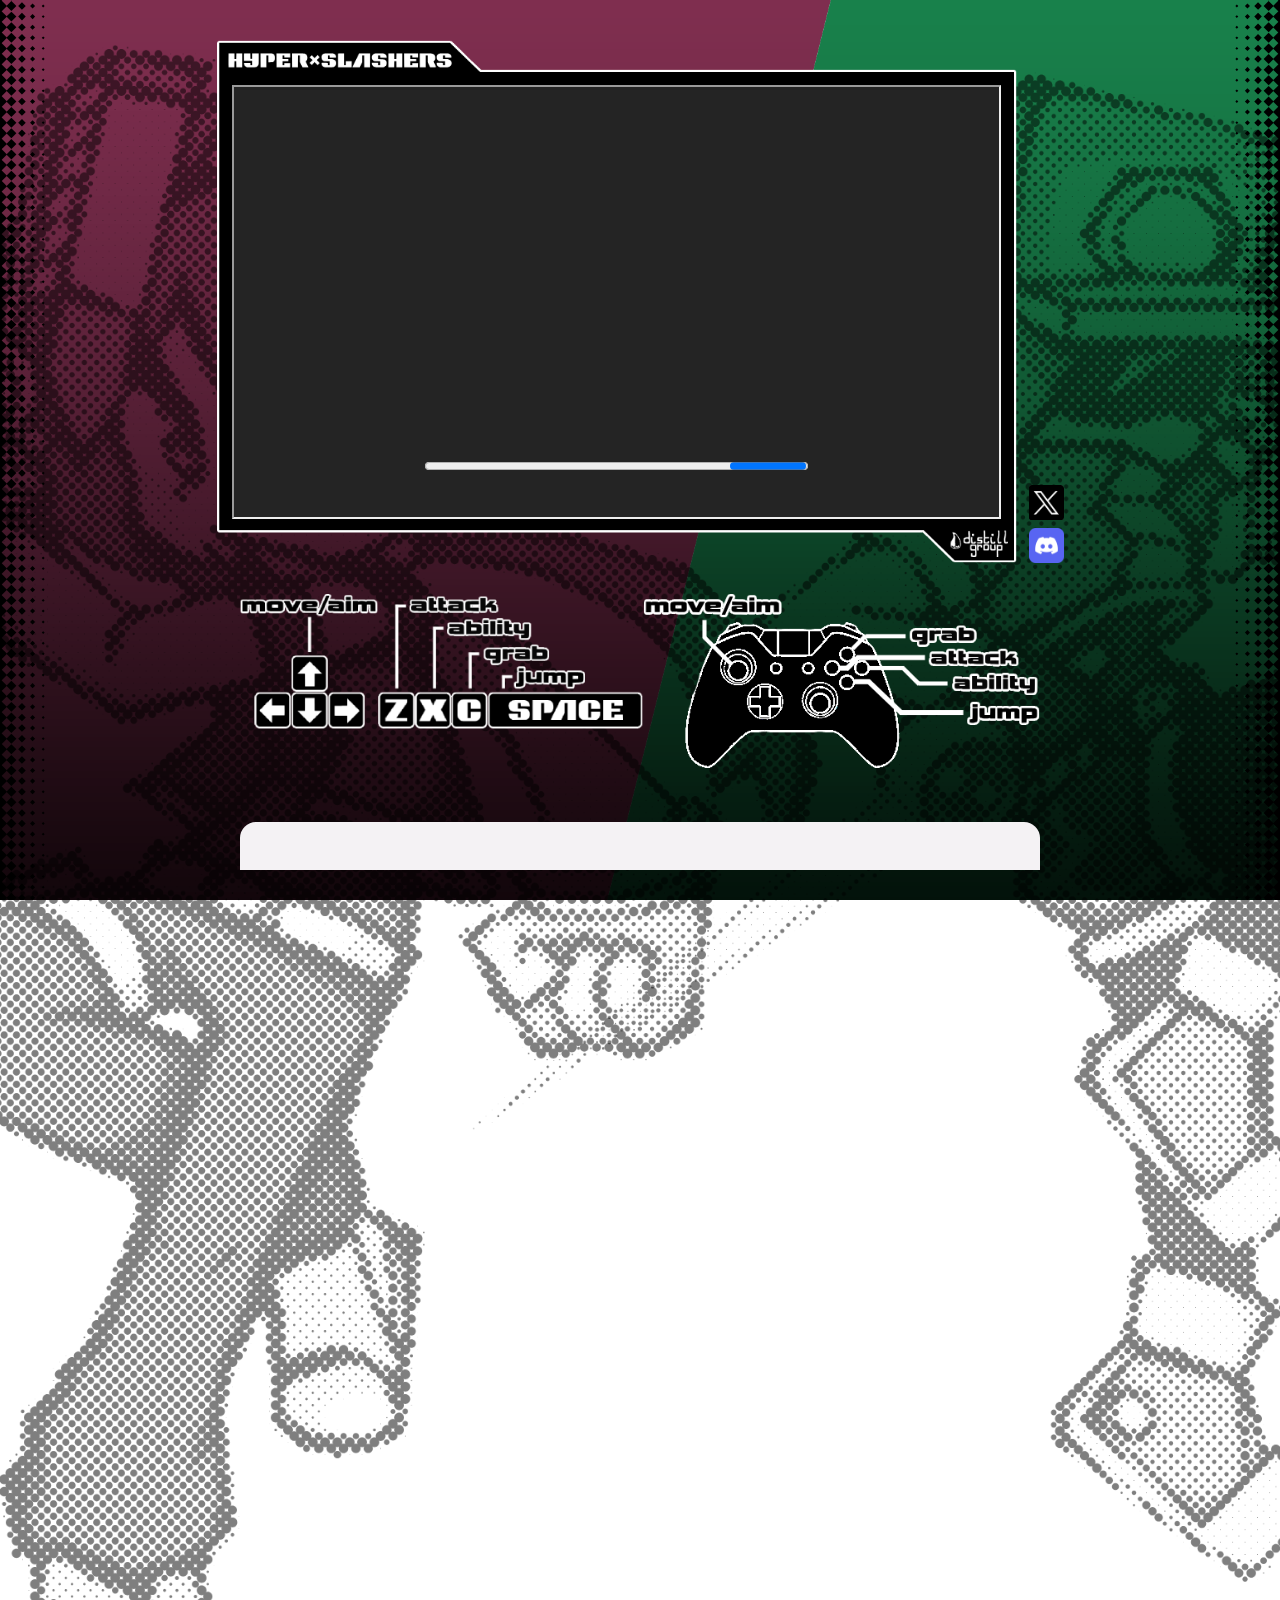
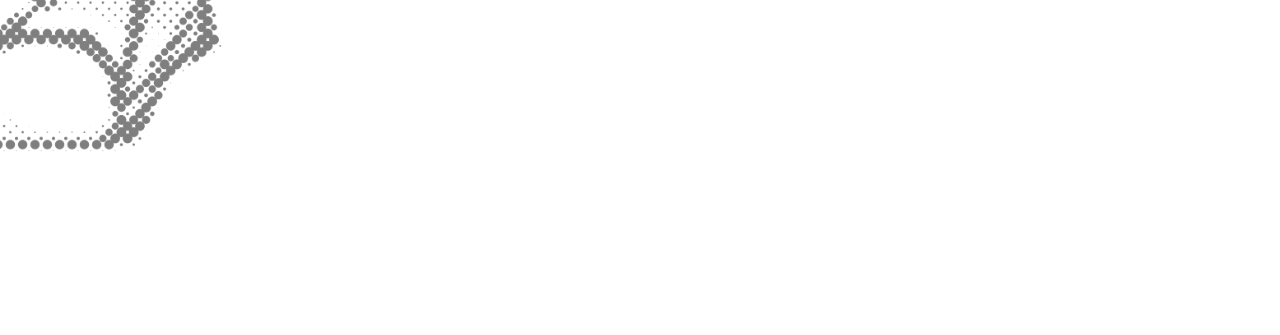
<file: index.html>
<!DOCTYPE html>
<head>
    <title>HYPER×SLASHERS</title>
    <meta property="og:image" content="https://loopies2600.github.io/hxs-site/assets/hxs-banner.png">
    <link rel="stylesheet" href="demo.css">
</head>
<body>
    <div class="core mw">
    <div class="gwindow">
        <div class="game">
            <div class="gameborder">
                <iframe src="https://loopies2600.github.io/hxs-site/web/index.html" title="Game Window" class="hxs"></iframe>
            </div>
        </div>
        <div class="distill_links">
            <div class="dg_twt"><a href="https://x.com/hyperslashers" target="_blank" rel="noopener noreferrer"><img src="assets/twitter_icon.png"></a></div>
            <div class="dg_dis"><a href="https://discord.com/invite/XWPnEUbRy8" target="_blank" rel="noopener noreferrer"><img src="assets/discord_icon.png"></a></div>
        </div>
    </div>
    <br>
    <div class="instructs">
        <div class="keys"><img src="assets/controls_keyboard.png"></div>            
        <div class="consol"><img src="assets/controls_joystick.png"></div>
    </div>
</div>

    
    
    <div class="footer mw">
        <div id="disqus_thread"></div>
         <script>
        /**
        *  RECOMMENDED CONFIGURATION VARIABLES: EDIT AND UNCOMMENT THE SECTION BELOW TO INSERT DYNAMIC VALUES FROM YOUR PLATFORM OR CMS.
        *  LEARN WHY DEFINING THESE VARIABLES IS IMPORTANT: https://disqus.com/admin/universalcode/#configuration-variables    */
        /*
        var disqus_config = function () {
        this.page.url = PAGE_URL;  // Replace PAGE_URL with your page's canonical URL variable
        this.page.identifier = PAGE_IDENTIFIER; // Replace PAGE_IDENTIFIER with your page's unique identifier variable
        };
        */
        (function() { // DON'T EDIT BELOW THIS LINE
        var d = document, s = d.createElement('script');
        s.src = 'https://hyperslashers.disqus.com/embed.js';
        s.setAttribute('data-timestamp', +new Date());
        (d.head || d.body).appendChild(s);
        })();
        </script>
        <noscript>Please enable JavaScript to view the <a href="https://disqus.com/?ref_noscript%22%3Ecomments" powered by Disqus.</a></noscript>

    </div>
    <div class="bgdeco">
        <div class="dash"><img src="assets/dash_halftone.png"></div>
        <div class="slide"><img src="assets/slide_halftone.png"></div>
    
        <div class="htleft"></div>
        <div class="htright"></div>

    </div>
    <div class="bggrad"></div>
</body>
</file>
<file: demo.css>
:root{
    --maxw: 800px;
    --bgdark: #180d1a;
    --bgmid: #39213c;
    --bglight: #6a2d51;
    --bglitest: #a53171;


    --text: white;
    --textsl: #a489a8;
}

body{margin:0;padding:0;
    color:white; font-family: "MS PGothic";
    background-attachment: fixed;background-size:cover;
    background-image: url("assets/background.png");
}

.bgdeco{position:absolute;top:0;z-index:-2;width:100%;overflow-x: hidden;height:215vh;}
.bggrad{position:fixed;bottom:0;z-index:-1;width:100%;background-attachment: fixed;background-size:cover;background-image: url("assets/bottom_gradient.png");height:100%;}

.htleft{width:100%;height:100vh;position:fixed;left:0;background-image:url("assets/looping_halftone.png");background-repeat: repeat-y;}
.htright{width:100%;height:100vh;position:fixed;right:0;background-position: left top;background-image:url("assets/looping_halftone.png");background-repeat: repeat-y;transform:scaleX(-1)}



.dash{max-width: 90vw;position:absolute;left:0;transform: translateX(-25%) translateY(-5%);opacity: 50%;}
.slide{max-width: 90vw;position:absolute;right:0;transform: translateX(25%) translateY(-5%);opacity: 50%;}

img{max-width: 100%;max-height: 100%;}

.gwindow {display: flex;justify-content: center;align-items: flex-start;gap: 12px;}
.game{max-width:100%;margin: 40px 0 0 0;}
.gameborder{background-image: url("assets/border.png");background-size: var(--maxw);background-repeat: no-repeat;
    padding-left:15px;padding-right:20px;
    padding-top:45px;padding-bottom:53px;max-width:100%;}
.hxs{width:765px;height:430px}
.distill_links {display: flex;flex-direction: column;gap: 8px;margin-top: 485px;}
.distill_links a {display: block;width: 35px;height: 35px;}

.distill_links img {width: 100%;height: 100%;display: block;}

.instructs{display:flex;margin:auto;max-width: var(--maxw);margin-bottom: 50px;}

a:hover{filter:brightness(130%);transition: 0.5s;}

p{margin:0;padding:0}

.title{margin:auto;margin-top:32px;}
.core{margin:auto;}

.footer{margin: auto;}
.instructions{margin-top:16px;padding:16px;margin-bottom:64px;
    background: linear-gradient(to bottom, var(--bgmid),var(--bglight)); border: 4px solid var(--bglitest);
    box-shadow: 4px 4px 0px var(--bgdark);gap:32px;
}

.flex{display:flex;}
.vmid{align-items: center;}
.halft{width:30%;}
.halfw{width:70%;}

.marker{padding:4px;background-color: var(--bgmid);margin-right:8px;color:var(--textsl)}

.name{
    padding-top:18px;padding-bottom: 18px;    
}

.fxl{font-size: 150%;}

.ctrl{border-left: 2px solid var(--bglitest);padding-left:16px;}

.devs{margin:0;padding:4px;;float:right;display:flex;list-style: none;margin:none;padding:none;
    border-bottom: 1px solid var(--bglitest);border-right: 4px solid var(--bglitest);
}
    .devs li{margin-left:16px;}

.mw {max-width:var(--maxw)}

.corner{border-radius: 8px;;}

#disqus_thread{background-color:rgb(244, 242, 244);padding:24px;
border-top-left-radius:16px;border-top-right-radius:16px;}
</file>
